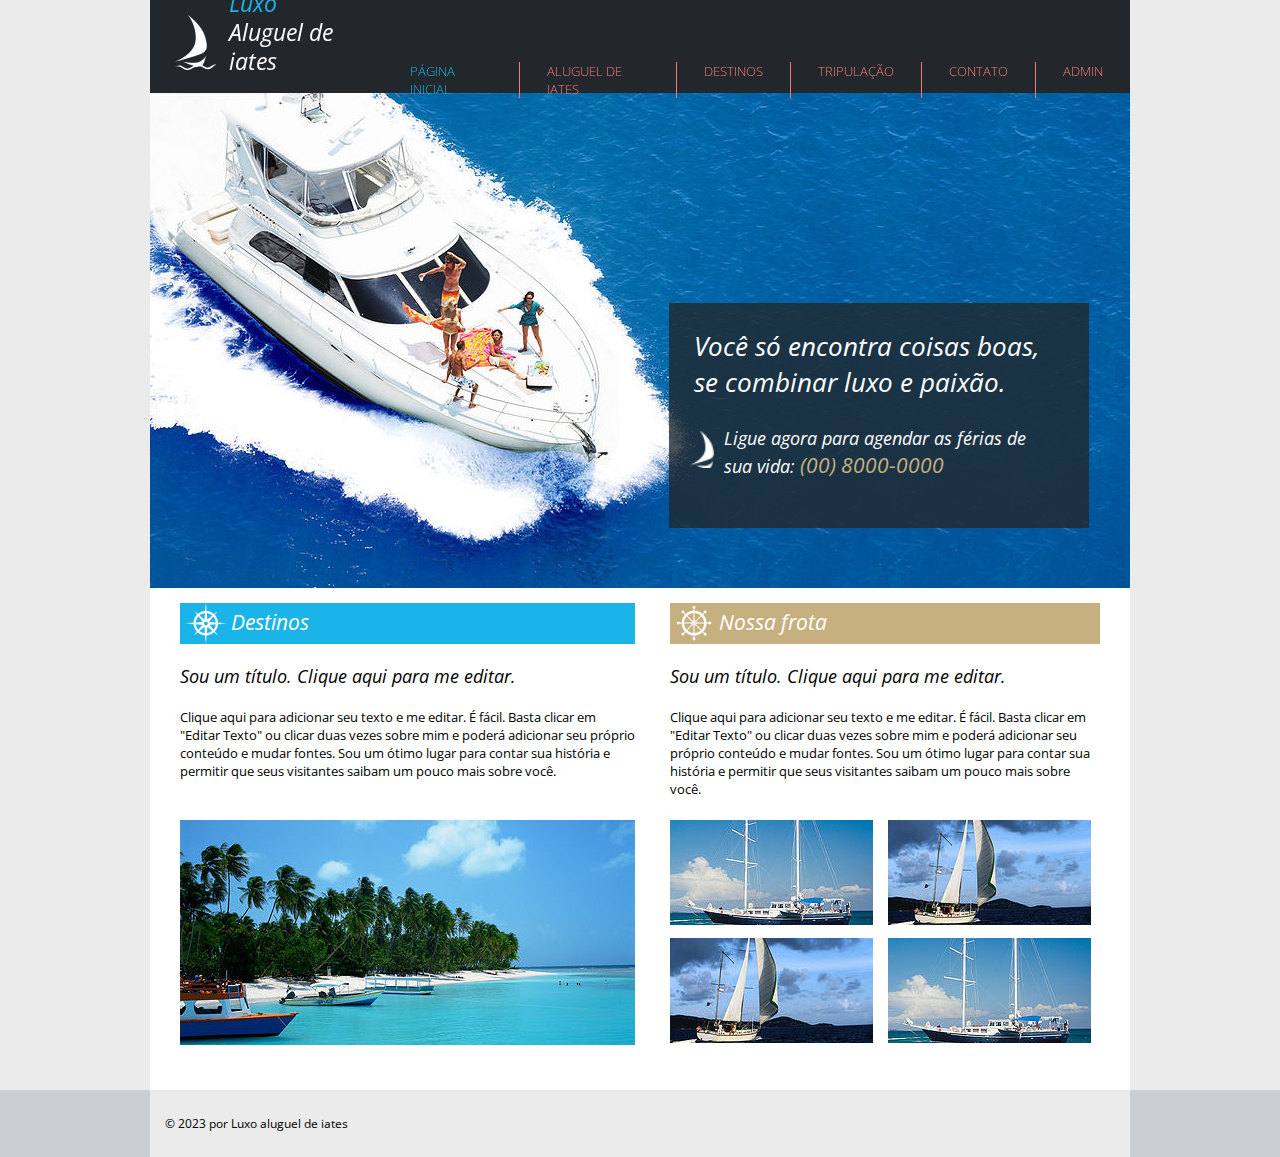
<file: projeto-iates/index.html>
<!DOCTYPE html>
<html lang="pt-br">
  <head>
    <meta charset="UTF-8" />
    <meta http-equiv="X-UA-Compatible" content="IE=edge" />
    <meta name="viewport" content="width=device-width, initial-scale=1.0" />
    <title>Luxo - Aluguel de iates</title>
    <link rel="shortcut icon" href="images/barco2.png" type="image/x-icon" />
    <link rel="stylesheet" href="css/default.css" />
  </head>

  <body>
    <div class="page">
    <header>
      <div id="title">
        <img src="images/barco1.png" alt="ícone de barco" />
        <div class="headtitle">
          <h1>Luxo</h1>
          <h2>Aluguel de iates</h2>
        </div>
      </div>

      <nav>
        <ul class="navmenu">
          <li><a href="index.html" class="accent">Página inicial</a></li>
          <li><a href="aluguel.html">Aluguel de iates</a></li>
          <li><a href="destinos.html">Destinos</a></li>
          <li><a href="tripulacao.html">Tripulação</a></li>
          <li><a href="contato.html">Contato</a></li>
          <li><a href="admin.html">Admin</a></li>

        </ul>
      </nav>
    </header>

    <main>
      <section id="principal">
        <img src="images/barcoprincipal.jpg" alt="barco com pessoas" />
        <div class="box">
          <h2>Você só encontra coisas boas, se combinar luxo e paixão.</h2>
          <div class="insidebox">
            <img src="images/barco2.png" alt="ícone de barco" />
            <p>
              Ligue agora para agendar as férias de sua vida:
              <span>(00) 8000-0000</span>
            </p>
          </div>
        </div>
      </section>

      <div class="topics">
        <section class="destinos">
          <div class="subtitle">
            <img src="images/destino.png" alt="ícone de leme" />
            <h2>Destinos</h2>
          </div>
          <h3>Sou um título. Clique aqui para me editar.</h3>
          <p>
            Clique aqui para adicionar seu texto e me editar. É fácil. Basta
            clicar em "Editar Texto" ou clicar duas vezes sobre mim e poderá
            adicionar seu próprio conteúdo e mudar fontes. Sou um ótimo lugar
            para contar sua história e permitir que seus visitantes saibam um
            pouco mais sobre você.
          </p>

          <img
            src="images/barcodestino.jpg"
            alt="barcos numa praia com coqueiros"
          />
        </section>

        <section class="frota">
          <div class="subtitle">
            <img src="images/nossafrota.png" alt="ícone de leme" />
            <h2>Nossa frota</h2>
          </div>
          <h3>Sou um título. Clique aqui para me editar.</h3>
          <p>
            Clique aqui para adicionar seu texto e me editar. É fácil. Basta
            clicar em "Editar Texto" ou clicar duas vezes sobre mim e poderá
            adicionar seu próprio conteúdo e mudar fontes. Sou um ótimo lugar
            para contar sua história e permitir que seus visitantes saibam um
            pouco mais sobre você.
          </p>

          <div class="container">
            <img src="images/barconossafrota2.jpg" alt="imagem de barco" />
            <img
              src="images/barconossafrota1.jpg"
              alt="imagem de barco com vela"
            />
            <img
              src="images/barconossafrota1.jpg"
              alt="imagem de barco com vela"
            />
            <img src="images/barconossafrota2.jpg" alt="imagem de barco" />
          </div>
        </section>
      </div>
    </main>
    </div>

    <footer>
      <p>© 2023 por Luxo aluguel de iates</p>
    </footer>
  </body>
</html>
</file>
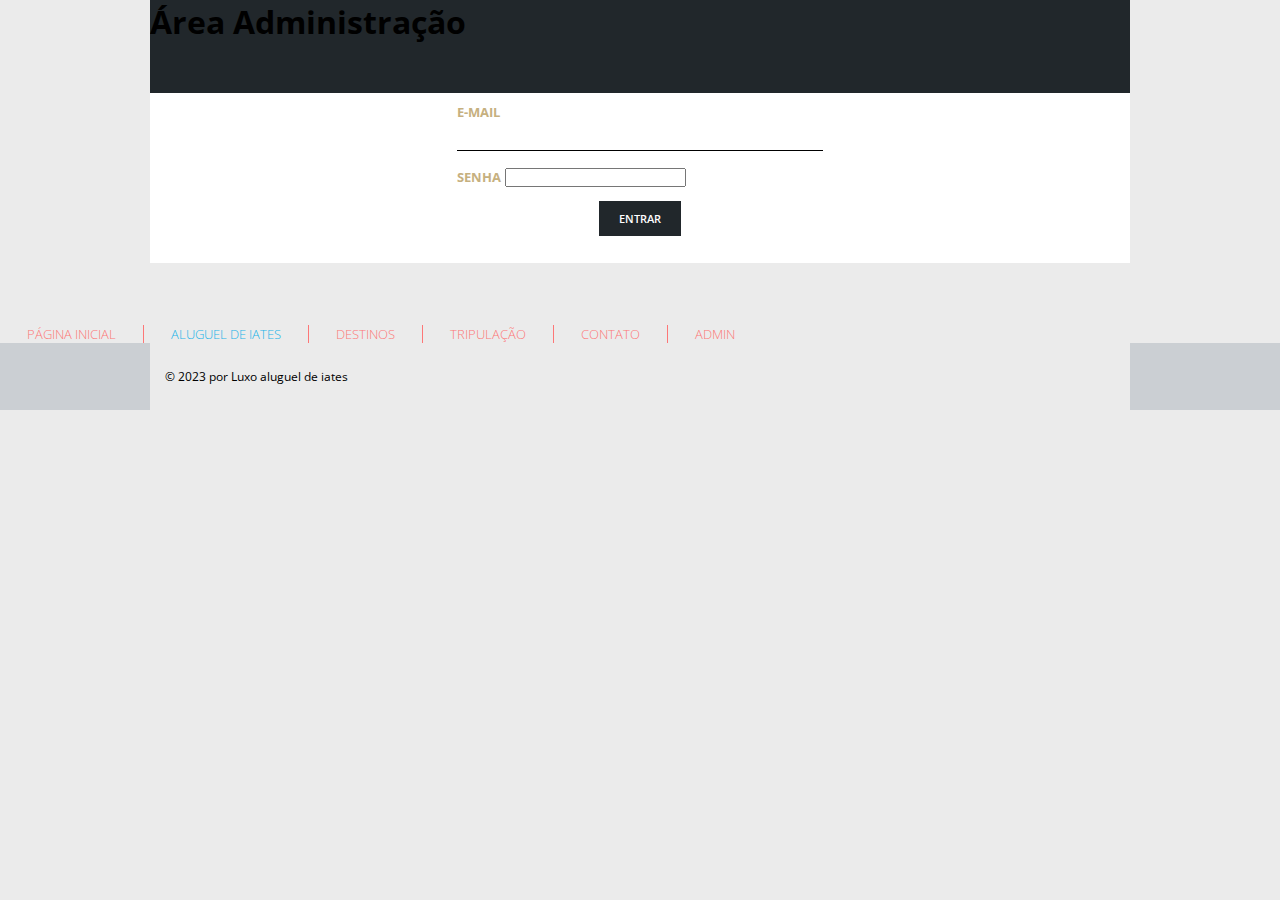
<file: projeto-iates/admin.html>
<!DOCTYPE html>
<html lang="pt-br">
<head>
  <meta charset="utf-8" />
  <meta name="viewport" content="width=device-width,initial-scale=1" />
  <title>Login Admin</title>
  <link rel="stylesheet" href="css/default.css" />
</head>
<body>
  <div class="page">
    <header>
      <h1>Área Administração</h1>
    </header>

    <main>
      <form id="loginForm">
        <div class="entry">
          <label for="email">E-mail</label>
          <input type="email" id="email" required />
        </div>
        <div class="entry">
          <label for="senha">Senha</label>
          <input type="password" id="senha" required />
        </div>
        <div class="buttons">
          <button type="submit" class="button">Entrar</button>
        </div>
      </form>
      <div id="msgErro" style="color:red; margin-top:10px; display:none;">E-mail e Senha inválidos</div>
    </main>
  </div>

    <nav>
        <ul class="navmenu">
          <li><a href="index.html">Página inicial</a></li>
          <li><a href="aluguel.html" class="accent">Aluguel de iates</a></li>
          <li><a href="destinos.html">Destinos</a></li>
          <li><a href="tripulacao.html">Tripulação</a></li>
          <li><a href="contato.html">Contato</a></li>
          <li><a href="admin.html">Admin</a></li>

        </ul>
      </nav>

  <footer>
    <p>© 2023 por Luxo aluguel de iates</p>
  </footer>


  <script src="js/jquery-3.6.4.min.js"></script>
  <script src="js/api.js"></script>

  <script>
  $(function(){
    $('#loginForm').on('submit', function(e){
      e.preventDefault();
      var email = $('#email').val().trim();
      var senha = $('#senha').val().trim();

      var objLoginSenha = {
        email: email,
        senha: senha
      };

      var valido = false;
      try {
        valido = validarUsuario(objLoginSenha);
      } catch(err) {
        console.warn('validarUsuario indisponível:', err);
        if (email === 'admin@admin.com' && senha === '1234') valido = true;
      }

      if (valido === true) {

        window.location.href = 'mensagens.html';
      } else {
        $('#msgErro').show();
      }
    });
  });
  </script>
</body>
</html>
</file>
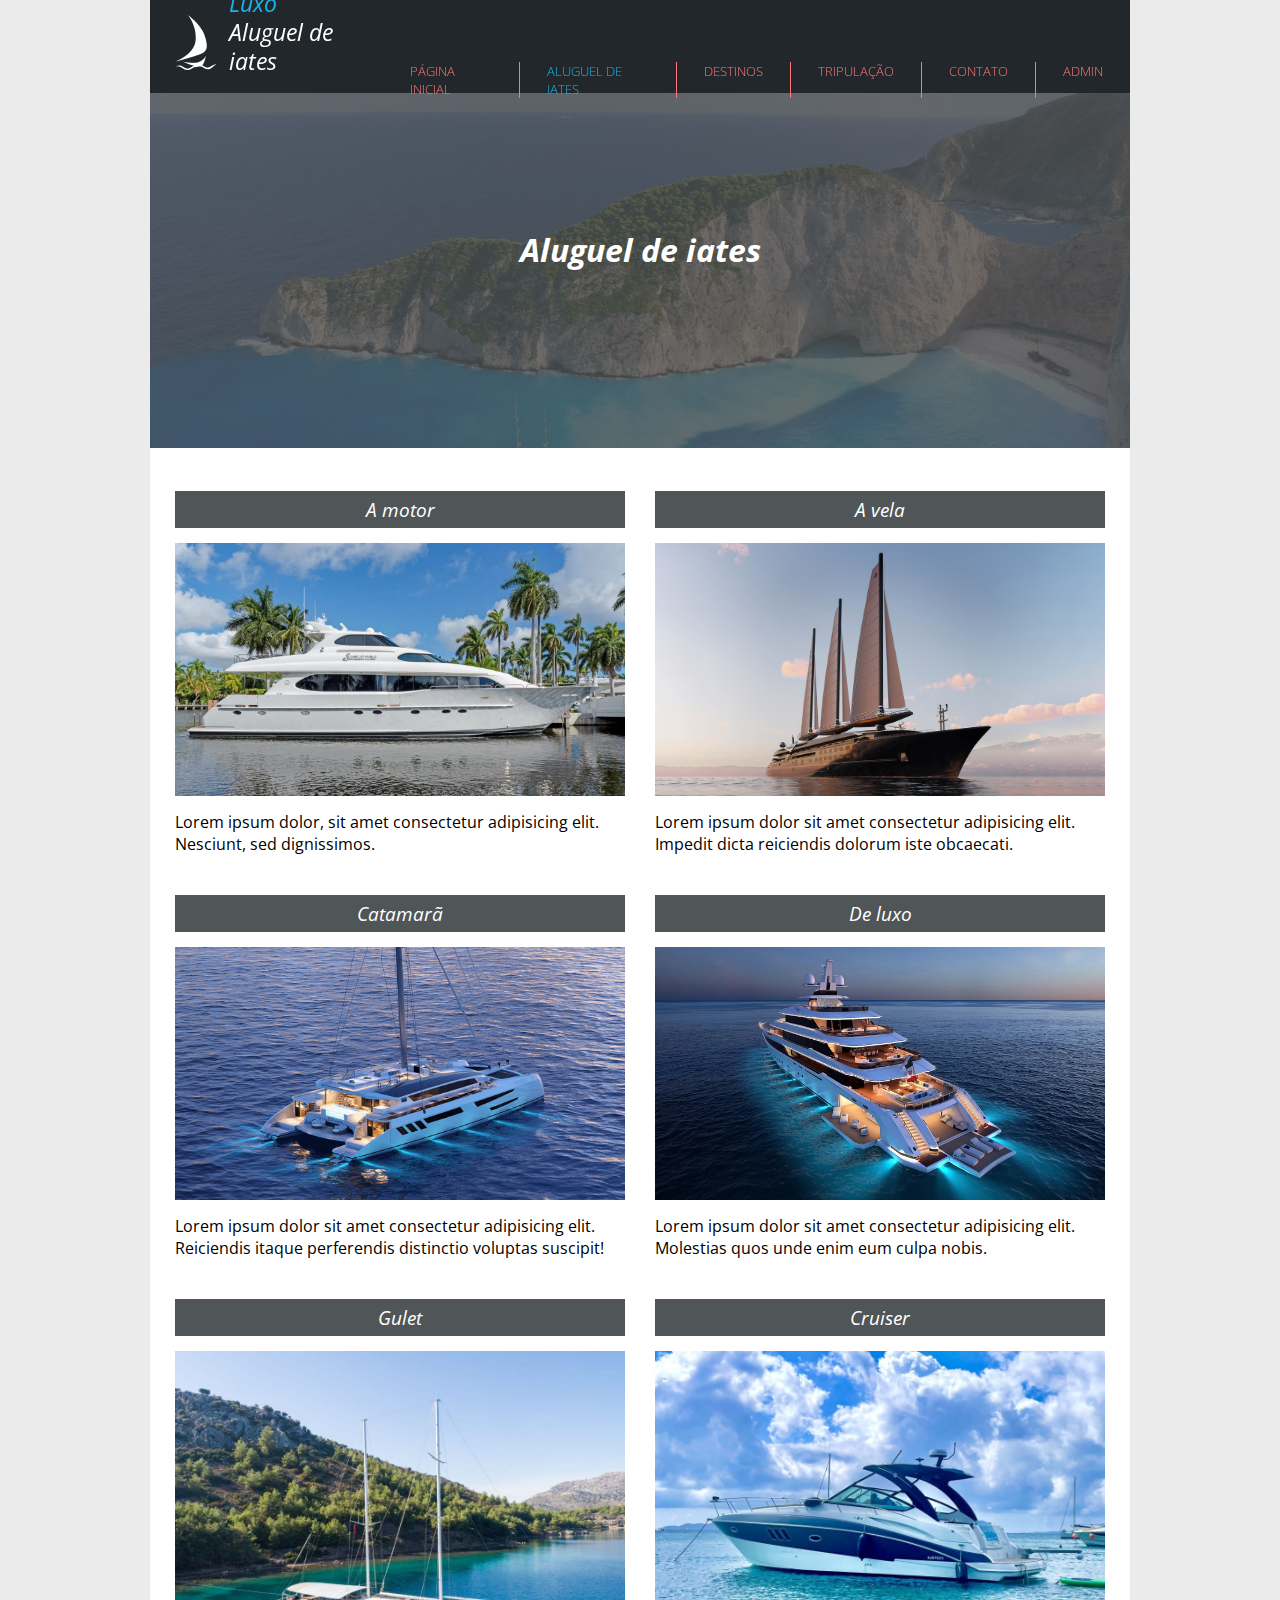
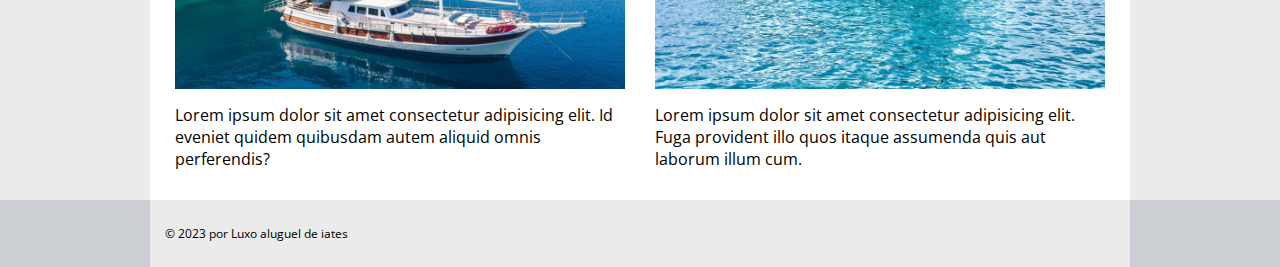
<file: projeto-iates/aluguel.html>
<!DOCTYPE html>
<html lang="pt-br">
  <head>
    <meta charset="UTF-8" />
    <meta http-equiv="X-UA-Compatible" content="IE=edge" />
    <meta name="viewport" content="width=device-width, initial-scale=1.0" />
    <title>Luxo - Aluguel de iates</title>
    <link rel="shortcut icon" href="images/barco2.png" type="image/x-icon" />
    <link rel="stylesheet" href="css/default.css" />
  </head>

  <body>
    <div class="page">
    <header>
      <div id="title">
        <img src="images/barco1.png" alt="ícone de barco" />
        <div class="headtitle">
          <h1>Luxo</h1>
          <h2>Aluguel de iates</h2>
        </div>
      </div>

      <nav>
        <ul class="navmenu">
          <li><a href="index.html">Página inicial</a></li>
          <li><a href="aluguel.html" class="accent">Aluguel de iates</a></li>
          <li><a href="destinos.html">Destinos</a></li>
          <li><a href="tripulacao.html">Tripulação</a></li>
          <li><a href="contato.html">Contato</a></li>
          <li><a href="admin.html">Admin</a></li>

        </ul>
      </nav>
    </header>

    <main>
      <div class="pagtitle">
        <div class="bgtitle"></div>
        <h2>Aluguel de iates</h2>
      </div>

      <section class="aluguel">
        <div>
          <h2>A motor</h2>
          <img src="images/amotor.jpg" alt="imagem de iate a motor" />
          <p>
            Lorem ipsum dolor, sit amet consectetur adipisicing elit. Nesciunt,
            sed dignissimos.
          </p>
        </div>

        <div>
          <h2>A vela</h2>
          <img src="images/avela.png" alt="imagem de iate a vela" />
          <p>
            Lorem ipsum dolor sit amet consectetur adipisicing elit. Impedit
            dicta reiciendis dolorum iste obcaecati.
          </p>
        </div>

        <div>
          <h2>Catamarã</h2>
          <img src="images/catamaran.jpg" alt="imagem de catamarã" />
          <p>
            Lorem ipsum dolor sit amet consectetur adipisicing elit. Reiciendis
            itaque perferendis distinctio voluptas suscipit!
          </p>
        </div>

        <div>
          <h2>De luxo</h2>
          <img src="images/deluxo.jpg" alt="imagem de iate de luxo" />
          <p>
            Lorem ipsum dolor sit amet consectetur adipisicing elit. Molestias
            quos unde enim eum culpa nobis.
          </p>
        </div>

        <div>
          <h2>Gulet</h2>
          <img src="images/gulet.jpg" alt="imagem de iate gulet" />
          <p>
            Lorem ipsum dolor sit amet consectetur adipisicing elit. Id eveniet
            quidem quibusdam autem aliquid omnis perferendis?
          </p>
        </div>

        <div>
          <h2>Cruiser</h2>
          <img src="images/cruiser.jpeg" alt="imagem de iate cruiser" />
          <p>
            Lorem ipsum dolor sit amet consectetur adipisicing elit. Fuga
            provident illo quos itaque assumenda quis aut laborum illum cum.
          </p>
        </div>
      </section>
    </main>
    </div>

    <footer>
      <p>© 2023 por Luxo aluguel de iates</p>
    </footer>
  </body>
</html>
</file>
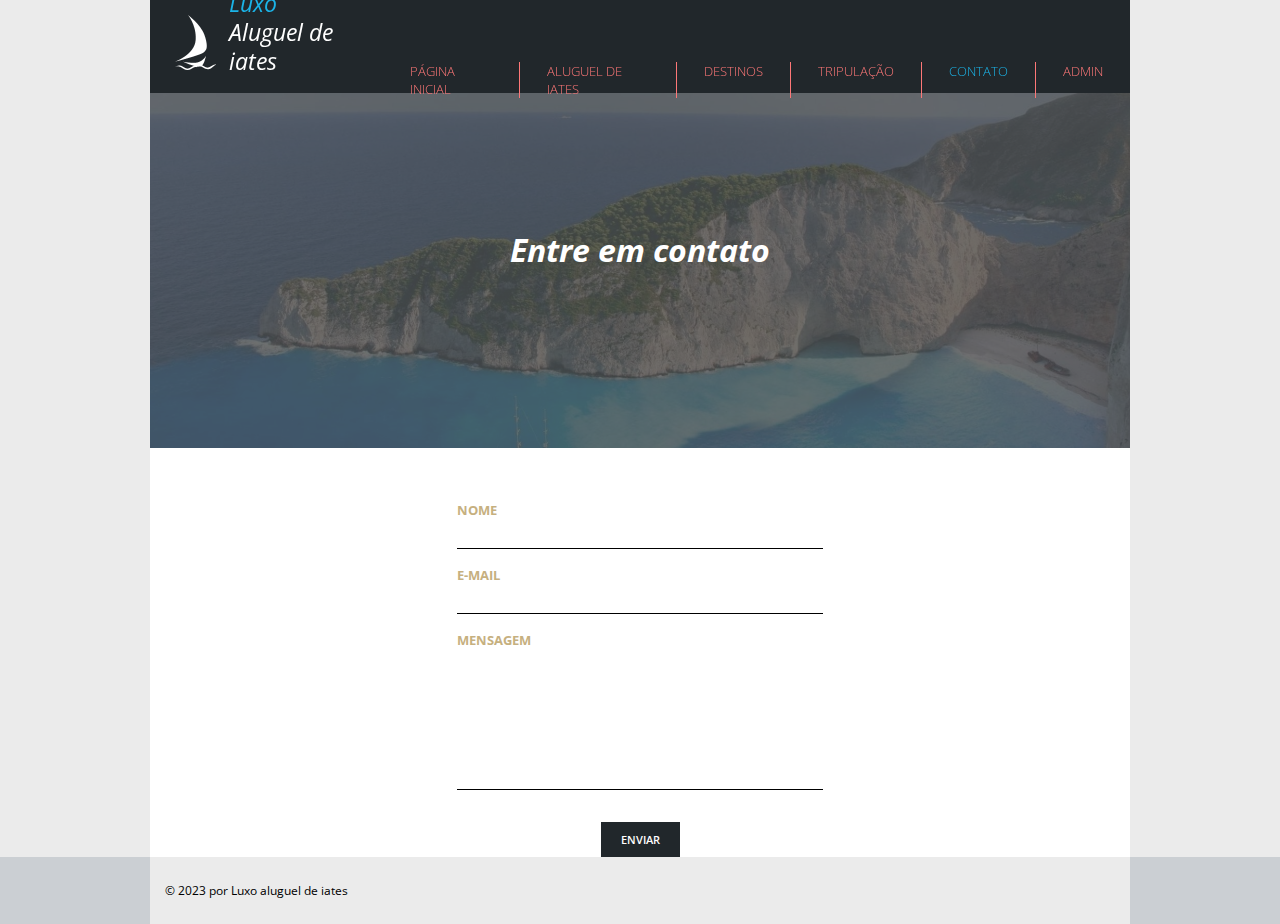
<file: projeto-iates/contato.html>
<!DOCTYPE html>
<html lang="pt-br">
  <head>
    <meta charset="UTF-8" />
    <meta http-equiv="X-UA-Compatible" content="IE=edge" />
    <meta name="viewport" content="width=device-width, initial-scale=1.0" />
    <title>Luxo - Contato</title>
    <link rel="shortcut icon" href="images/barco2.png" type="image/x-icon" />
    <link rel="stylesheet" href="css/default.css" />
  </head>

  <body>
    <div class="page">
    <header>
      <div id="title">
        <img src="images/barco1.png" alt="ícone de barco" />
        <div class="headtitle">
          <h1>Luxo</h1>
          <h2>Aluguel de iates</h2>
        </div>
      </div>

      <nav>
        <ul class="navmenu">
          <li><a href="index.html">Página inicial</a></li>
          <li><a href="aluguel.html">Aluguel de iates</a></li>
          <li><a href="destinos.html">Destinos</a></li>
          <li><a href="tripulacao.html">Tripulação</a></li>
          <li><a href="contato.html" class="accent">Contato</a></li>
          <li><a href="admin.html">Admin</a></li>

        </ul>
      </nav>
    </header>

    <main>
      <div class="pagtitle">
        <div class="bgtitle"></div>
        <h2>Entre em contato</h2>
      </div>

      <form>
        <div class="entry">
          <label for="nome">Nome</label>
          <input type="text" id="nome" />
        </div>

        <div class="entry">
          <label for="email">E-mail</label>
          <input type="email" id="email" />
        </div>

        <div class="entry">
          <label for="msg">Mensagem</label>
          <textarea cols="40" rows="7" id="msg"></textarea>
        </div>
      </form>

      <div class="buttons">
        <button class="button">Enviar</button>
      </div>
    </main>
    </div>

    <footer>
      <p>© 2023 por Luxo aluguel de iates</p>
    </footer>


    <script src="js/jquery-3.6.4.min.js"></script>
    <script src="js/api.js"></script>

    <script>
    $(function(){
      
      $('.button').on('click', function(e){
        e.preventDefault();

        var nome = $('#nome').val().trim();
        var email = $('#email').val().trim();
        var mensagemText = $('#msg').val().trim();

        if (!nome || !email || !mensagemText) {
          alert('Preencha Nome, E-mail e Mensagem.');
          return;
        }

        
        var mensagem = {
          nome: nome,
          email: email,
          mensagem: mensagemText
        };

        try {
         
          inserirMensagem(mensagem);
        } catch(err) {
          console.warn('inserirMensagem falhou ou não disponível:', err);
        }

        
        var lista = JSON.parse(localStorage.getItem('mensagens_local') || '[]');

        
        var id = Date.now().toString() + Math.floor(Math.random()*1000).toString();

        var mensagemLocal = {
          id: id,
          nome: nome,
          email: email,
          mensagem: mensagemText,
          visualizada: false,
          criadoEm: new Date().toISOString()
        };

        lista.push(mensagemLocal);
        localStorage.setItem('mensagens_local', JSON.stringify(lista));

        window.dispatchEvent(new StorageEvent('storage', {
          key: 'mensagens_local',
          newValue: JSON.stringify(lista)
        }));

        alert('Mensagem enviada com sucesso!');
        $('#nome').val('');
        $('#email').val('');
        $('#msg').val('');
      });
    });
    </script>
  </body>
</html>
</file>
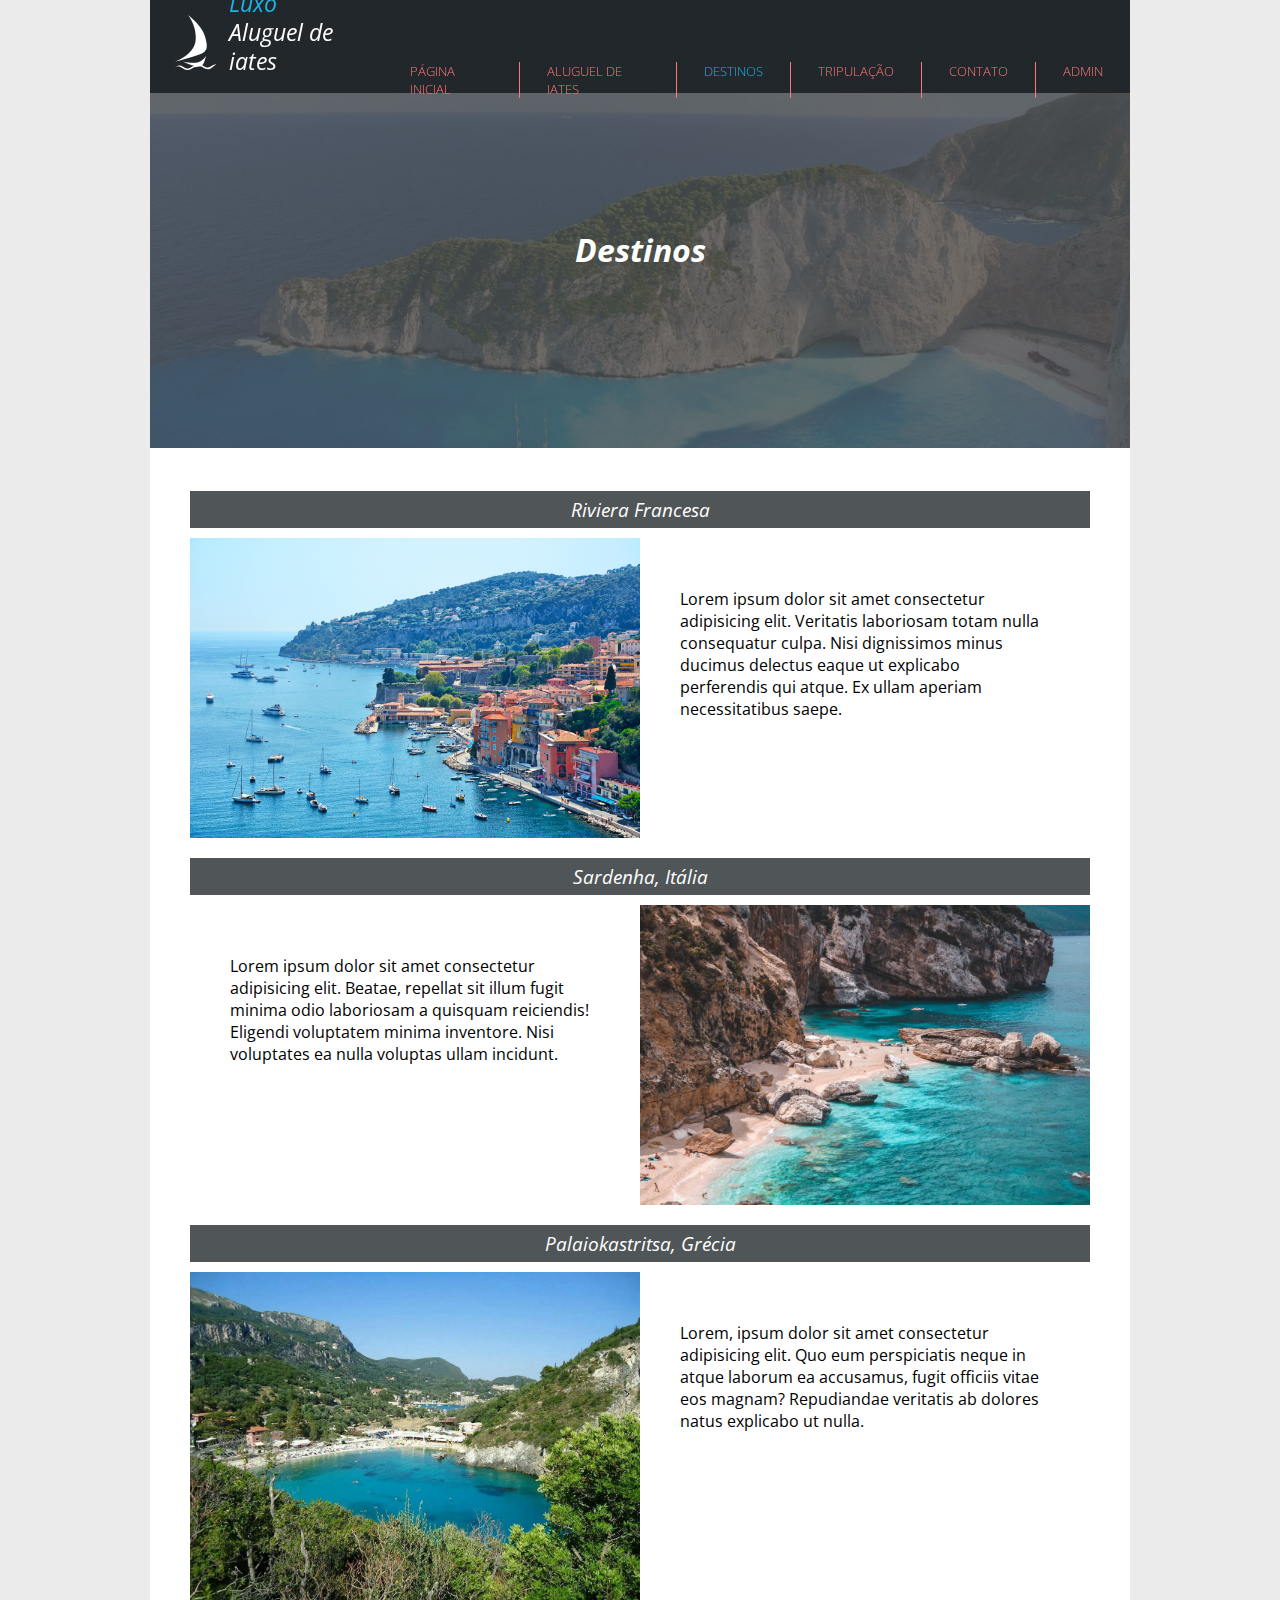
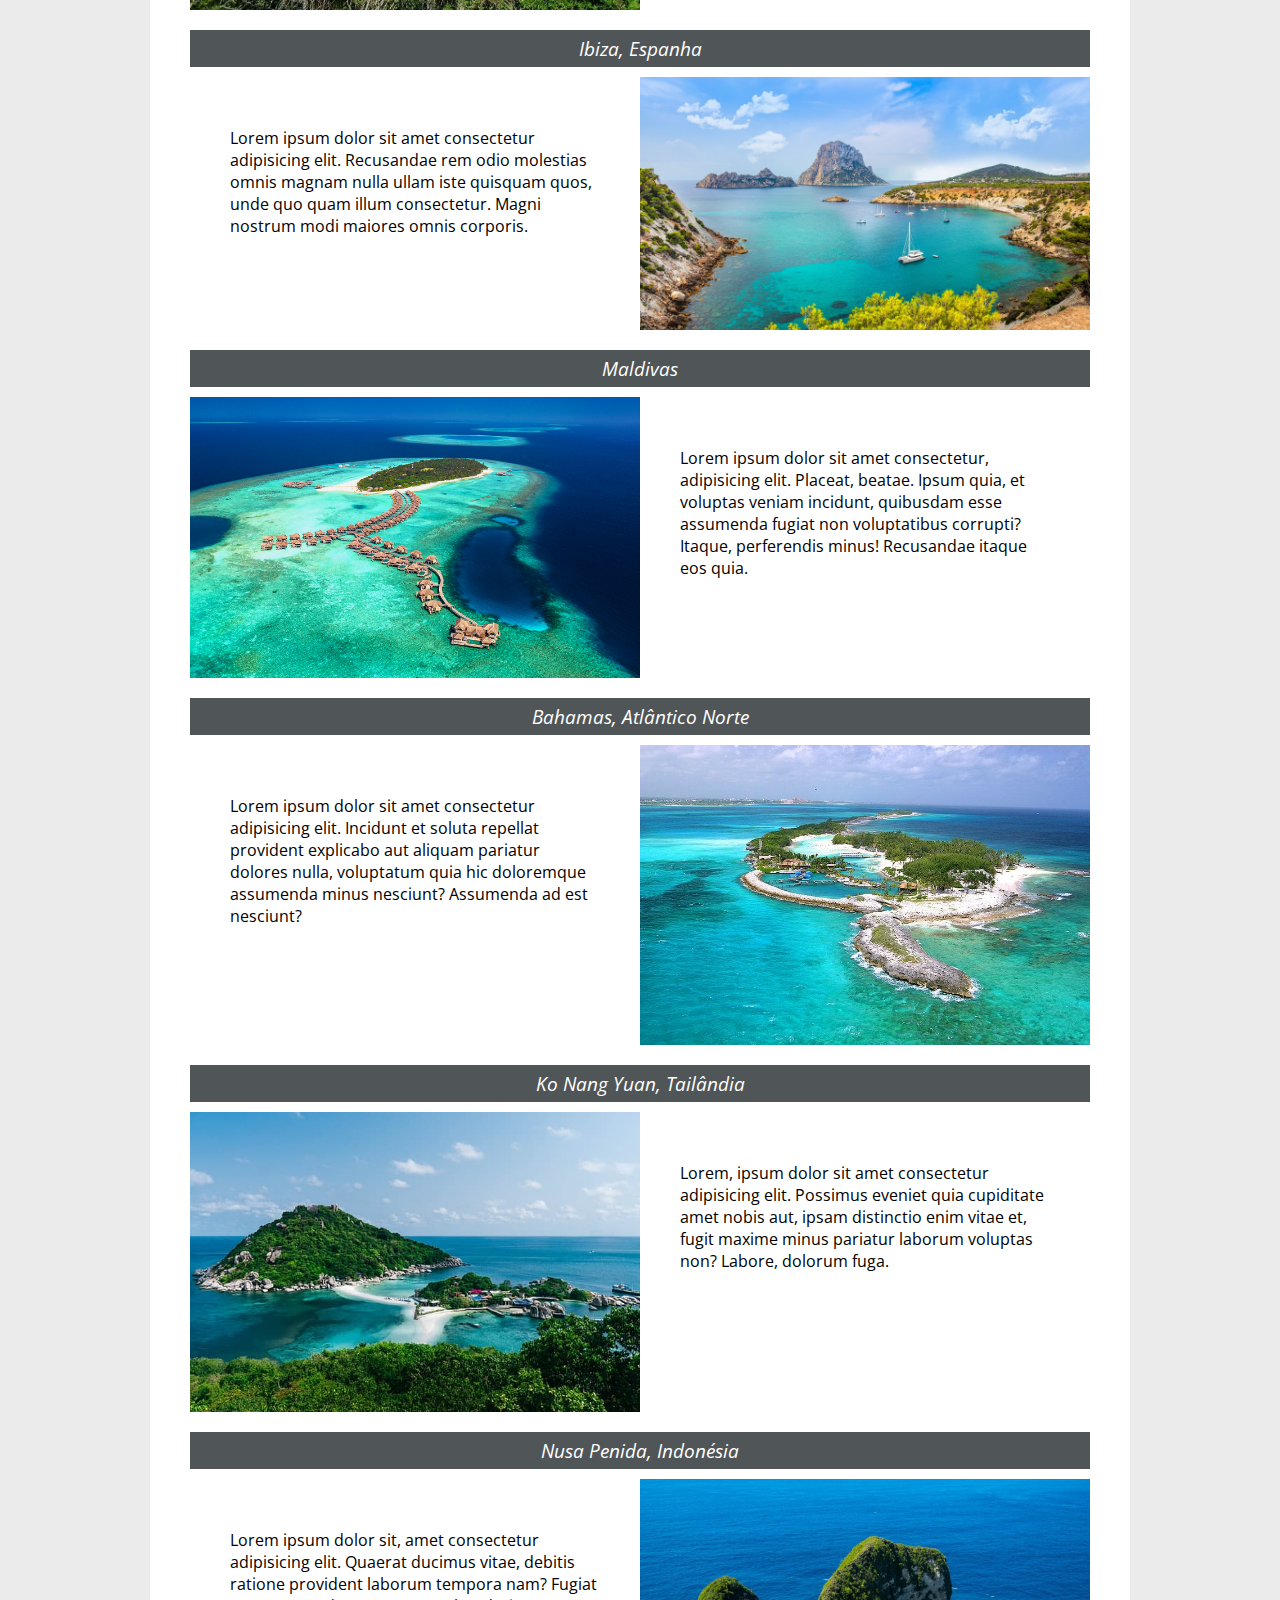
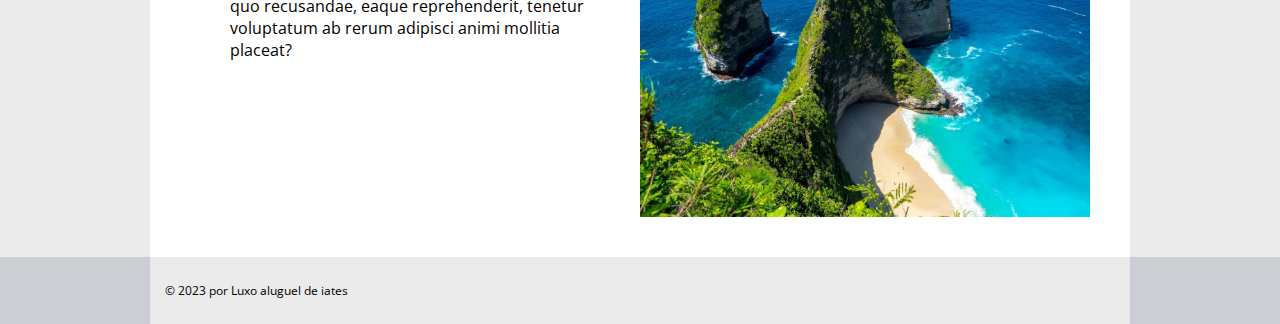
<file: projeto-iates/destinos.html>
<!DOCTYPE html>
<html lang="pt-br">
  <head>
    <meta charset="UTF-8" />
    <meta http-equiv="X-UA-Compatible" content="IE=edge" />
    <meta name="viewport" content="width=device-width, initial-scale=1.0" />
    <title>Luxo - Destinos</title>
    <link rel="shortcut icon" href="images/barco2.png" type="image/x-icon" />
    <link rel="stylesheet" href="css/default.css" />
  </head>

  <body>
    <div class="page">
    <header>
      <div id="title">
        <img src="images/barco1.png" alt="ícone de barco" />
        <div class="headtitle">
          <h1>Luxo</h1>
          <h2>Aluguel de iates</h2>
        </div>
      </div>

      <nav>
        <ul class="navmenu">
          <li><a href="index.html">Página inicial</a></li>
          <li><a href="aluguel.html">Aluguel de iates</a></li>
          <li><a href="destinos.html" class="accent">Destinos</a></li>
          <li><a href="tripulacao.html">Tripulação</a></li>
          <li><a href="contato.html">Contato</a></li>
          <li><a href="admin.html">Admin</a></li>

        </ul>
      </nav>
    </header>

    <main>
      <div class="pagtitle">
        <div class="bgtitle"></div>
        <h2>Destinos</h2>
      </div>

      <section class="destination">
        <h2>Riviera Francesa</h2>
        <div>
          <img
            src="images/rivierafrancesa.jpg"
            alt="Riviera Francesa, Costa Azul da França"
          />
          <p>
            Lorem ipsum dolor sit amet consectetur adipisicing elit. Veritatis
            laboriosam totam nulla consequatur culpa. Nisi dignissimos minus
            ducimus delectus eaque ut explicabo perferendis qui atque. Ex ullam
            aperiam necessitatibus saepe.
          </p>
        </div>

        <h2>Sardenha, Itália</h2>
        <div>
          <p>
            Lorem ipsum dolor sit amet consectetur adipisicing elit. Beatae,
            repellat sit illum fugit minima odio laboriosam a quisquam
            reiciendis! Eligendi voluptatem minima inventore. Nisi voluptates ea
            nulla voluptas ullam incidunt.
          </p>
          <img src="images/sardenha.jpg" alt="praia de Sardenha, Itália" />
        </div>

        <h2>Palaiokastritsa, Grécia</h2>
        <div>
          <img
            src="images/paleokastritsa.jpg"
            alt="Paleokastritsa beach, Grécia"
          />
          <p>
            Lorem, ipsum dolor sit amet consectetur adipisicing elit. Quo eum
            perspiciatis neque in atque laborum ea accusamus, fugit officiis
            vitae eos magnam? Repudiandae veritatis ab dolores natus explicabo
            ut nulla.
          </p>
        </div>

        <h2>Ibiza, Espanha</h2>
        <div>
          <p>
            Lorem ipsum dolor sit amet consectetur adipisicing elit. Recusandae
            rem odio molestias omnis magnam nulla ullam iste quisquam quos, unde
            quo quam illum consectetur. Magni nostrum modi maiores omnis
            corporis.
          </p>
          <img src="images/ibiza.jpg" alt="praia de Ibiza, Espanha" />
        </div>

        <h2>Maldivas</h2>
        <div>
          <img src="images/maldivas.jpg" alt="Maldivas" />
          <p>
            Lorem ipsum dolor sit amet consectetur, adipisicing elit. Placeat,
            beatae. Ipsum quia, et voluptas veniam incidunt, quibusdam esse
            assumenda fugiat non voluptatibus corrupti? Itaque, perferendis
            minus! Recusandae itaque eos quia.
          </p>
        </div>

        <h2>Bahamas, Atlântico Norte</h2>
        <div>
          <p>
            Lorem ipsum dolor sit amet consectetur adipisicing elit. Incidunt et
            soluta repellat provident explicabo aut aliquam pariatur dolores
            nulla, voluptatum quia hic doloremque assumenda minus nesciunt?
            Assumenda ad est nesciunt?
          </p>
          <img src="images/bahamas.jpg" alt="Bahamas" />
        </div>

        <h2>Ko Nang Yuan, Tailândia</h2>
        <div>
          <img
            src="images/konangyuang.jpg"
            alt="ilha de Ko Nang Yuan, Tailândia"
          />
          <p>
            Lorem, ipsum dolor sit amet consectetur adipisicing elit. Possimus
            eveniet quia cupiditate amet nobis aut, ipsam distinctio enim vitae
            et, fugit maxime minus pariatur laborum voluptas non? Labore,
            dolorum fuga.
          </p>
        </div>

        <h2>Nusa Penida, Indonésia</h2>
        <div>
          <p>
            Lorem ipsum dolor sit, amet consectetur adipisicing elit. Quaerat
            ducimus vitae, debitis ratione provident laborum tempora nam? Fugiat
            quo recusandae, eaque reprehenderit, tenetur voluptatum ab rerum
            adipisci animi mollitia placeat?
          </p>
          <img src="images/nusapenida.jpg" alt="Nusa Penida, Indonésia" />
        </div>
      </section>
    </main>
    </div>

    <footer>
      <p>© 2023 por Luxo aluguel de iates</p>
    </footer>
  </body>
</html>
</file>
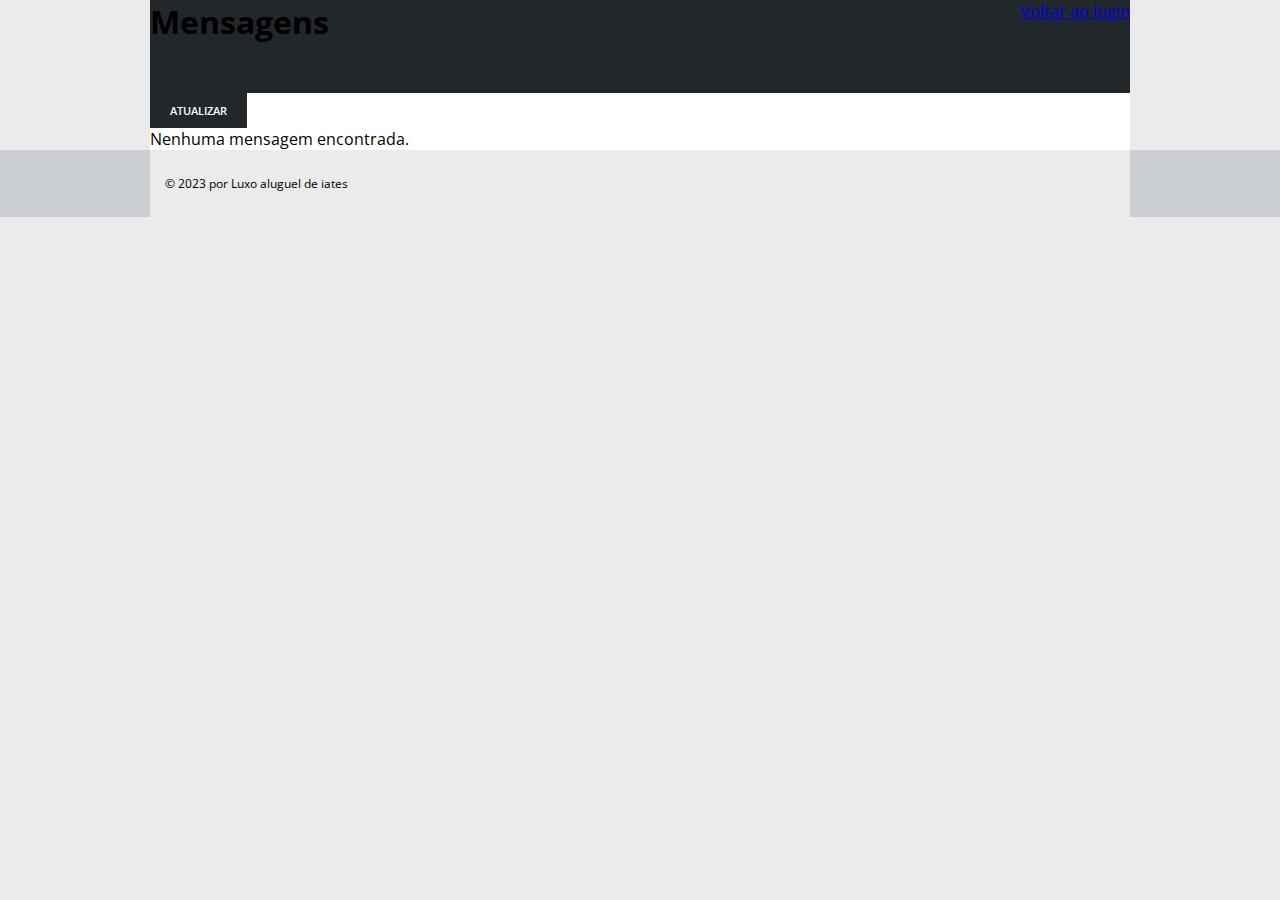
<file: projeto-iates/mensagens.html>
<!DOCTYPE html>
<html lang="pt-br">
<head>
  <meta charset="utf-8" />
  <meta name="viewport" content="width=device-width,initial-scale=1" />
  <title>Mensagens Recebidas</title>
  <link rel="stylesheet" href="css/default.css" />
  <style>
    table { width:100%; border-collapse: collapse; margin-top: 12px;}
    th, td { border:1px solid #ccc; padding:8px; text-align:left; vertical-align:top;}
    th { background:#f4f4f4;}
    .acoes button{ margin-right:6px;}
  </style>
</head>
<body>
  <div class="page">
    <header>
      <h1>Mensagens</h1>
      <nav><a href="admin.html">Voltar ao login</a></nav>
    </header>

    <main>
      <div>
        <button id="atualizarBtn" class="button">Atualizar</button>
      </div>

      <div id="listaMensagens">
      </div>
    </main>
  </div>

  <footer>
    <p>© 2023 por Luxo aluguel de iates</p>
  </footer>

  <script src="js/jquery-3.6.4.min.js"></script>
  <script src="js/api.js"></script>

  <script>
  $(function(){

    var STORAGE_KEY = 'mensagens_local';

    function syncMensagensComApi() {
      var apiLista = [];
      try {
        var res = obterMensagens();
        if (Array.isArray(res)) apiLista = res;
      } catch(err) {
        console.warn('obterMensagens indisponível:', err);
      }

      var localList = JSON.parse(localStorage.getItem(STORAGE_KEY) || '[]');

      function existeNaLocal(m) {
        return localList.some(function(l){
          return l.nome === m.nome && l.email === m.email && l.mensagem === m.mensagem;
        });
      }

      apiLista.forEach(function(m){
        if (!existeNaLocal(m)) {
          var id = Date.now().toString() + Math.floor(Math.random()*1000).toString();
          localList.push({
            id: id,
            nome: m.nome || '',
            email: m.email || '',
            mensagem: m.mensagem || '',
            visualizada: false,
            criadoEm: new Date().toISOString()
          });
        }
      });

      localStorage.setItem(STORAGE_KEY, JSON.stringify(localList));
      renderizar();
    }

    function renderizar() {
      var lista = JSON.parse(localStorage.getItem(STORAGE_KEY) || '[]');

      if (!lista.length) {
        $('#listaMensagens').html('<p>Nenhuma mensagem encontrada.</p>');
        return;
      }

      var html = '<table><thead><tr><th>Nome</th><th>E-mail</th><th>Mensagem</th><th>Criado Em</th><th>Ações</th></tr></thead><tbody>';
      lista.forEach(function(item){
        var estiloTexto = item.visualizada ? 'font-weight:normal;' : 'font-weight:bold;';
        html += '<tr data-id="' + item.id + '">';
        html += '<td style="'+ estiloTexto +'">'+ escapeHtml(item.nome) +'</td>';
        html += '<td style="'+ estiloTexto +'">'+ escapeHtml(item.email) +'</td>';
        html += '<td style="'+ estiloTexto +'">'+ escapeHtml(item.mensagem) +'</td>';
        html += '<td>'+ (item.criadoEm ? new Date(item.criadoEm).toLocaleString() : '') +'</td>';
        html += '<td class="acoes">';
        html += '<button class="btnVisualizada button">Mensagem Visualizada</button>';
        html += '<button class="btnExcluir button">Excluir Mensagem</button>';
        html += '</td>';
        html += '</tr>';
      });
      html += '</tbody></table>';

      $('#listaMensagens').html(html);
    }

    function escapeHtml(text) {
      if (!text && text !== 0) return '';
      return String(text)
        .replace(/&/g, "&amp;")
        .replace(/</g, "&lt;")
        .replace(/>/g, "&gt;")
        .replace(/"/g, "&quot;")
        .replace(/'/g, "&#039;");
    }

    $('#listaMensagens').on('click', '.btnVisualizada', function(){
      var id = $(this).closest('tr').data('id');
      if (!confirm('Confirma marcar esta mensagem como visualizada?')) return;

      var lista = JSON.parse(localStorage.getItem(STORAGE_KEY) || '[]');
      for (var i=0;i<lista.length;i++){
        if (lista[i].id === id) {
          lista[i].visualizada = true;
          break;
        }
      }
      localStorage.setItem(STORAGE_KEY, JSON.stringify(lista));
      window.dispatchEvent(new StorageEvent('storage', {
        key: STORAGE_KEY,
        newValue: JSON.stringify(lista)
      }));
      renderizar();
    });

    $('#listaMensagens').on('click', '.btnExcluir', function(){
      var id = $(this).closest('tr').data('id');
      if (!confirm('Confirma excluir esta mensagem?')) return;

      var lista = JSON.parse(localStorage.getItem(STORAGE_KEY) || '[]');
      lista = lista.filter(function(it){ return it.id !== id; });
      localStorage.setItem(STORAGE_KEY, JSON.stringify(lista));
      window.dispatchEvent(new StorageEvent('storage', {
        key: STORAGE_KEY,
        newValue: JSON.stringify(lista)
      }));
      renderizar();
    });

    window.addEventListener('storage', function(e) {
      if (e.key === STORAGE_KEY || e.key === null) {
        renderizar();
      }
    });

    $('#atualizarBtn').on('click', function(){
      syncMensagensComApi();
    });

    syncMensagensComApi();
  });
  </script>
</body>
</html>
</file>
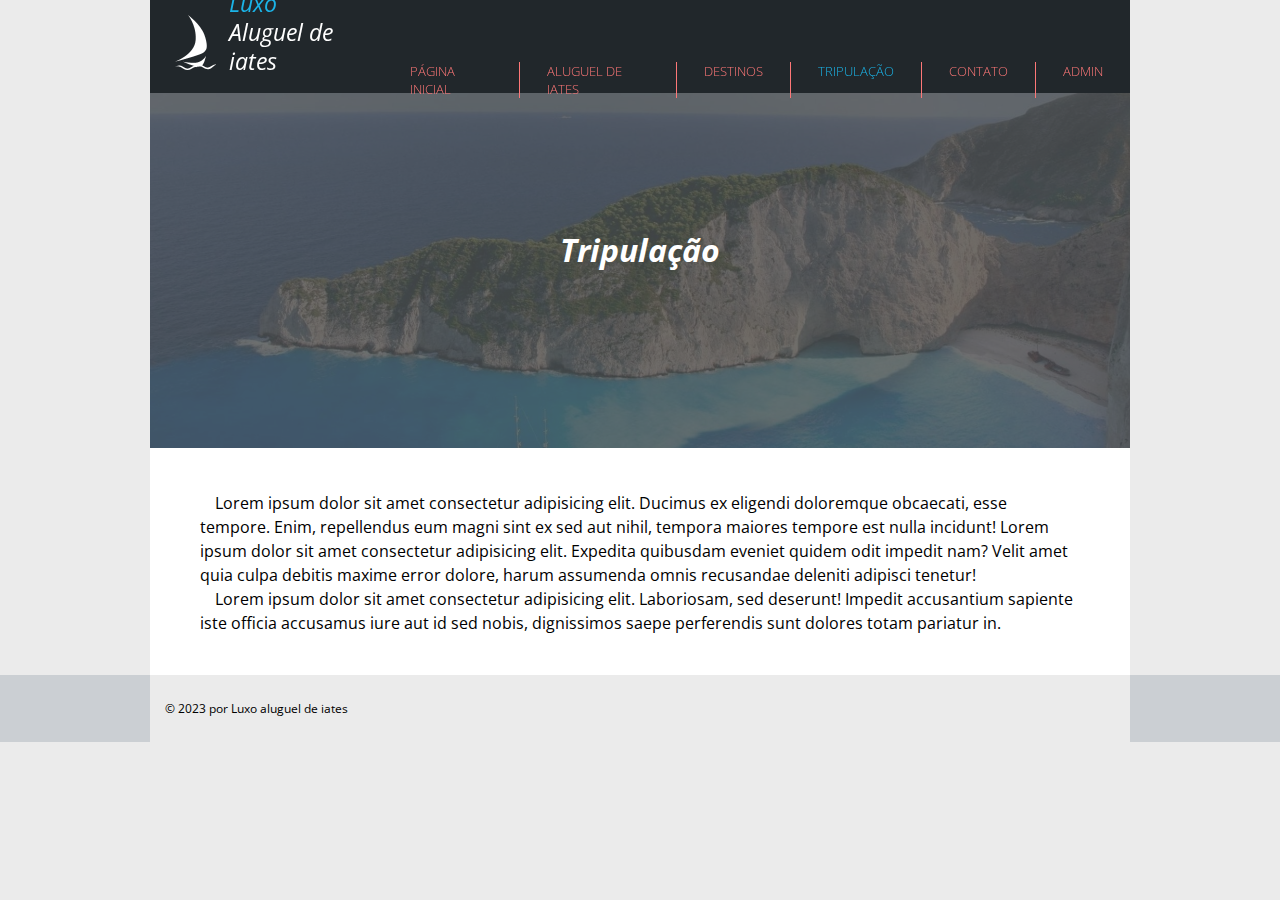
<file: projeto-iates/tripulacao.html>
<!DOCTYPE html>
<html lang="pt-br">
  <head>
    <meta charset="UTF-8" />
    <meta http-equiv="X-UA-Compatible" content="IE=edge" />
    <meta name="viewport" content="width=device-width, initial-scale=1.0" />
    <title>Luxo - Tripulação</title>
    <link rel="shortcut icon" href="images/barco2.png" type="image/x-icon" />
    <link rel="stylesheet" href="css/default.css" />
  </head>

  <body>
    <div class="page">
    <header>
      <div id="title">
        <img src="images/barco1.png" alt="ícone de barco" />
        <div class="headtitle">
          <h1>Luxo</h1>
          <h2>Aluguel de iates</h2>
        </div>
      </div>

      <nav>
        <ul class="navmenu">
          <li><a href="index.html">Página inicial</a></li>
          <li><a href="aluguel.html">Aluguel de iates</a></li>
          <li><a href="destinos.html">Destinos</a></li>
          <li><a href="tripulacao.html" class="accent">Tripulação</a></li>
          <li><a href="contato.html">Contato</a></li>
          <li><a href="admin.html">Admin</a></li>

        </ul>
      </nav>
    </header>

    <main>
      <div class="pagtitle">
        <div class="bgtitle"></div>
        <h2>Tripulação</h2>
      </div>
      <section class="trip">
        <p>Lorem ipsum dolor sit amet consectetur adipisicing elit. Ducimus ex eligendi doloremque obcaecati, esse tempore. Enim, repellendus eum magni sint ex sed aut nihil, tempora maiores tempore est nulla incidunt! Lorem ipsum dolor sit amet consectetur adipisicing elit. Expedita quibusdam eveniet quidem odit impedit nam? Velit amet quia culpa debitis maxime error dolore, harum assumenda omnis recusandae deleniti adipisci tenetur!</p>
        <p>Lorem ipsum dolor sit amet consectetur adipisicing elit. Laboriosam, sed deserunt! Impedit accusantium sapiente iste officia accusamus iure aut id sed nobis, dignissimos saepe perferendis sunt dolores totam pariatur in.</p>
      </section>
    </main>
  </div>

    <footer>
      <p>© 2023 por Luxo aluguel de iates</p>
    </footer>
  </body>
</html>
</file>
<file: projeto-iates/css/default.css>
/* font */

@import url('https://fonts.googleapis.com/css2?family=Open+Sans:ital,wght@0,300;0,400;0,500;0,600;0,700;0,800;1,300;1,400;1,500;1,600;1,700;1,800&display=swap');

/* var */

:root {
    --background: #EBEBEB;
    --darkblue: #21272b;
    --box: #21272bc9;
    --lightblue: #1bb4e8;
    --ocher: #c6b07f;
    --footer: #CBCFD3;
    --pagefont: 'Open Sans', sans-serif;
}

/* all */

* {
    margin: 0;
    padding: 0;
    box-sizing: border-box;
}

body {
    background-color: var(--background);
    font-family: var(--pagefont);
}

.page {
    margin: 0 auto;
    width: 980px;
}

/* header */

header {
    background-color: var(--darkblue);
    height: 93px;
    display: flex;
    justify-content: space-between;
    padding-bottom: 5px;
    position: fixed;
    width: 980px;
    z-index: 1;
}

.accent {
    color: var(--lightblue) !important;
}

#title {
    display: flex;
    align-items: end;
    color: white;
    margin: 0 0 10px 20px;
}

#title img {
    margin: 0 13px 8px 5px;
}

#title h1 {
    color: var(--lightblue);
}

#title h1, #title h2 {
    font: italic 400 1.46em var(--pagefont);
    line-height: 29px;
}

#title h2 {
    padding-bottom: 2px;
}

.headtitle {
    flex-direction: column;
}

/* menu */

.navmenu {
    margin-top: 62px;
    display: flex;
    list-style: none;
}

.navmenu li {
    padding: 0 27px;
    font-size: 0.8em;
    font-weight: 300;
    border-left: 0.5px solid rgb(253, 119, 119);
}

.navmenu li:first-of-type {
    border: 0px;
}

.navmenu a {
    color: rgb(253, 119, 119);
    text-decoration: none;
    text-transform: uppercase;
    transition: 0.5s;
}

.navmenu a:hover {
    color: var(--lightblue);
}

/* main */

main {
    background-color: white;
    padding-top: 93px;
}

.bgtitle {
    background: url(../images/header.jpg);
    background-size: cover;
    padding-top: 355px;
    filter: brightness(0.25) opacity(0.75);
}

.pagtitle h2 {
    text-align: center;
    font: italic 700 2em var(--pagefont);
    color: white;
    position: relative;
    bottom: 220px;
}

/* principal */

#principal {
    font-style: italic;
    color: white;
    display: flex;
}

.box {
    position: relative;
    background-color: var(--box);
    min-width: 420px;
    height: 225px;
    top: 210px;
    left: -461px;
    padding: 25px 45px 40px 20px;
}

#principal h2 {
    font-size: 1.62em;
    font-weight: 400;
    padding-left: 5px;
}

.insidebox {
    padding-top: 26px;
    display: flex;
}

.insidebox img {
    margin: 5px 10px 0 0;
    height: 37px;
}

#principal p {
    font-size: 1.1em;
}

#principal span {
    color: var(--ocher);
    font-size: 1.2em;
}

/* topics */

.topics {
    display: grid;
    grid-template-columns: repeat(2, 1fr);
    gap: 35px;
    margin: 15px 30px 0 30px;
    padding-bottom: 40px;
}

.subtitle {
    color: white;
    display: flex;
}

.subtitle h2 {
    font: italic 400 1.3em var(--pagefont);
    margin-top: 5px;
}

.destinos .subtitle {
    background-color: var(--lightblue);
}

.destinos .subtitle img {
    margin: 0 5px;
}

.frota .subtitle {
    background-color: var(--ocher);
}

.frota .subtitle img {
    margin: 3px 7px;
}

.topics h3 {
    font: italic 400 1.1em var(--pagefont);
    padding: 20px 0 10px 0;
}

.topics p {
    font: 400 0.8em var(--pagefont);
    padding: 10px 0 22px 0;
}

.destinos p {
    margin-bottom: 18px;
}

.container {
    display: grid;
    grid-template-rows: repeat(2, 1fr);
    grid-template-columns: repeat(2, 1fr);
    row-gap: 13px;
    column-gap: 5px;
}

/* aluguel */

.aluguel {
    max-width: 930px;
    margin: 0 auto;
    padding-bottom: 20px;
    display: grid;
    grid-template-columns: repeat(2, 1fr);
    gap: 30px;
}

.aluguel img {
    max-width: 450px;
    margin: 15px 0 10px;
}

.aluguel p {
    margin-bottom: 10px;
}

.aluguel h2 {
    color: white;
    background-color: var(--box);
    padding: 5px;
    text-align: center;
    font: italic 400 1.2em var(--pagefont);
}

/* destinos */

.destination {
    max-width: 900px;
    margin: 0 auto;
    padding-bottom: 20px;
}

.destination div {
    display: flex;
}

.destination img {
    max-width: 450px;
    margin: 10px 0 20px;
}

.destination p {
    padding: 60px 40px 0;
}

.destination h2 {
    color: white;
    background-color: var(--box);
    padding: 5px;
    text-align: center;
    font: italic 400 1.2em var(--pagefont);
}

/* tripulação */

.trip {
    margin: 0 50px;
    padding-bottom: 40px;
    text-indent: 15px;
    line-height: 1.5em;
}

/* contato */

form {
    padding: 0 10px 20px;
    max-width: 400px;
    margin: 0 auto;
}

form div {
    padding: 7px;
}

form label {
    font: normal 700 0.8em var(--pagefont);
    color: var(--ocher);
    cursor: text;
    text-transform: uppercase;
}

#nome, #email {
    width: 100%;
    padding: 5px;
    outline: 0;
    border: 0;
    border-bottom: 1px solid;
    font-family: var(--pagefont);
}

textarea {
    width: 100%;
    resize: none;
    margin-top: 3px;
    padding: 5px;
    outline: 0;
    border: 0;
    border-bottom: 1px solid;
    font-family: var(--pagefont);
}

.buttons {
    display: flex;
    justify-content: space-around;
}

.button {
    padding: 10px 20px;
    border: none;
    font: normal 600 0.7em var(--pagefont);
    background-color: var(--darkblue);
    color: white;
    text-transform: uppercase;
    transition: 0.3s;
}

.button:hover {
    background-color: var(--box);
    cursor: pointer;
}

/* footer */

footer {
    font-size: 0.75em;
    background-color: var(--footer);
}

footer p {
    width: 980px;
    padding: 25px 0;
    background-color: var(--background);
    margin: 0 auto;
    text-indent: 15px;
}
</file>
